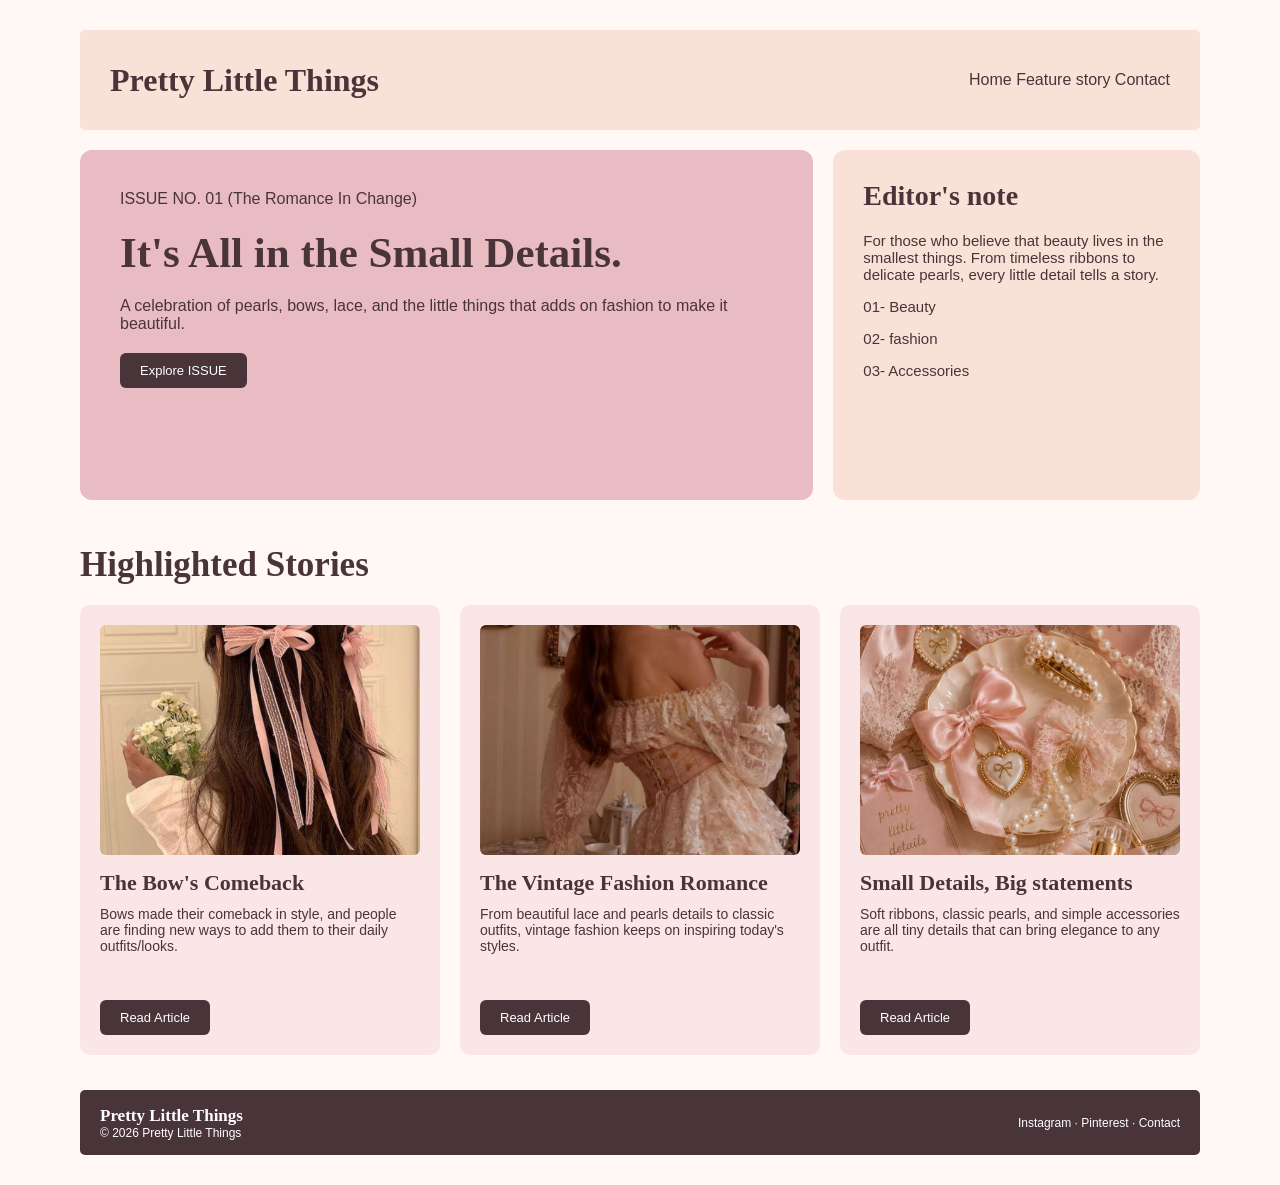
<file: index.html>
<!DOCTYPE html>
<html lang="en">
<head>
    <meta charset="UTF-8">
    <meta name="viewport" content="width=device-width, initial-scale=1.0">
    <title>Pretty Little Things</title>
    <link rel="stylesheet" href="css/style.css">
</head>
<body>
    <header class="site-header">
        <h2>Pretty Little Things</h2>

        <nav> 
            <a href="index.html">Home</a>
            <a href="detail.html">Feature story</a>
            <a href="#contact">Contact</a>
        </nav>
    </header>

    <main>
        <section class="hero-grid">
            <div class="hero">
                <p>ISSUE NO. 01 (The Romance In Change)</p>
                <h1>It's All in the Small Details.</h1>
                <p>A celebration of pearls, bows, lace, 
                    and the little things that adds on 
                    fashion to make it beautiful.</p>
                <a href="#stories" class="button">Explore ISSUE</a>
            </div>
            <aside class="editors-note">
                <h2>Editor's note</h2>
                <p>For those who believe that beauty 
                    lives in the smallest things. 
                    From timeless ribbons to delicate 
                    pearls, every little detail tells a 
                    story.</p>
                    <p>01- Beauty</p>
                    <p>02- fashion</p>
                    <p>03- Accessories</p>
            </aside>
        </section>
        <section class="stories" id="stories">
            <h2>Highlighted Stories</h2>
            <div class="cards-gallery">
                <article class="card">
                    <img src="assets/bow.jpg" alt="Pink now in hair">
                    <h3>The Bow's Comeback</h3>
                    <p>Bows made their comeback in style,
                        and people are finding new 
                        ways to add them to their daily 
                        outfits/looks.</p>
                    <a href="detail.html" class="button">Read Article</a>

                </article>
                <article class="card">
                    <img src="assets/vintage.jpg" alt="vintage fashion">
                    <h3>The Vintage Fashion Romance</h3>
                    <p>From beautiful lace and pearls 
                        details to classic outfits, 
                        vintage fashion keeps on inspiring 
                        today's styles.</p>
                    <a href="detail.html" class="button">Read Article</a>
                </article>
                <article class="card">
                    <img src="assets/accessories.jpg" alt="Pearls and accessories">
                    <h3>Small Details, Big statements</h3>
                    <p>Soft ribbons, classic pearls, 
                        and simple accessories are all 
                        tiny details that can bring elegance 
                        to any outfit.</p>
                    <a href="detail.html" class="button">Read Article</a>
                </article>
            </div>
        </section>

    </main>
    <footer class="site-footer" id="contact">
    <div>
      <h3>Pretty Little Things</h3>
      <p>© 2026 Pretty Little Things</p>
    </div>

    <p>Instagram · Pinterest · Contact</p>
  </footer>
</body>
</html>
</file>
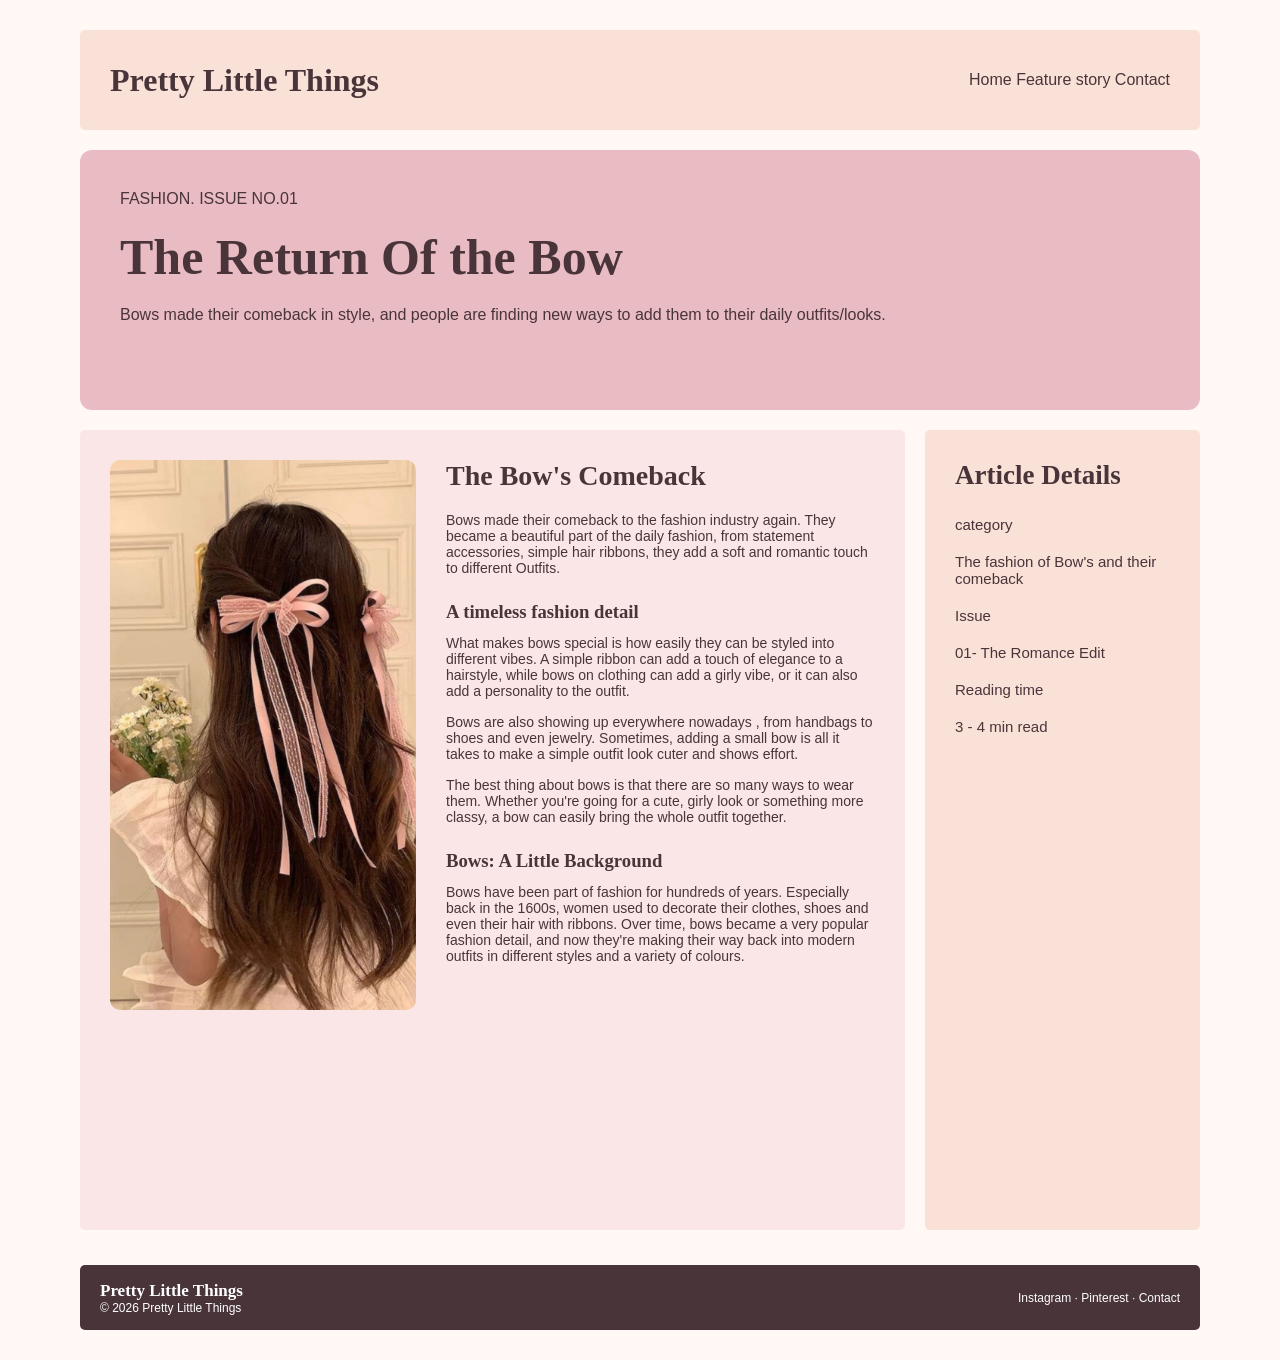
<file: detail.html>
<!DOCTYPE html>
<html lang="en">
<head>
    <meta charset="UTF-8">
    <meta name="viewport" content="width=device-width, initial-scale=1.0">
    <title>The Return Of the Bow</title>
    <link rel="stylesheet" href="css/style.css">
</head>
<body>
    <header class="site-header">
        <h2>Pretty Little Things</h2>

        <nav> 
            <a href="index.html">Home</a>
            <a href="detail.html">Feature story</a>
            <a href="#contact">Contact</a>
        </nav>
    </header>
    <main class="Detail-layout">
        <section class="detail-hero">
            <p>FASHION. ISSUE NO.01</p>
            <h1>The Return Of the Bow</h1>
            <p>Bows made their comeback in style, 
                and people are finding new ways to add 
                them to their daily outfits/looks.</p>

        </section>
        <section class="content-grid">
            <article class="article-body">
                <img src="assets/bow.jpg" alt="Pink bow in hair">
                <div class="article-text">
                    <h2>The Bow's Comeback</h2>
                    <p>Bows made their comeback to the
                        fashion industry again. They became 
                        a beautiful part of the daily fashion, from 
                        statement accessories, simple hair ribbons, 
                        they add a soft and romantic touch to different
                        Outfits.</p>
                     <h3>A timeless fashion detail</h3>  
                     <p>What makes bows special is how easily they can
                        be styled into different vibes. A simple ribbon can
                        add a touch of elegance to a hairstyle, while bows
                        on clothing can add a girly vibe, or it can also add
                        a personality to the outfit.</p> 
                    <p>Bows are also showing up everywhere nowadays , from handbags 
                        to shoes and even jewelry. Sometimes, adding a small bow 
                        is all it takes to make a simple outfit look cuter 
                        and shows effort. </p>
                    <p>The best thing about bows is that there are so 
                        many ways to wear them. Whether you're going for 
                        a cute, girly look or something more classy, a bow can 
                        easily bring the whole outfit together.</p>
                        <h3>Bows: A Little Background</h3>
                    <p>Bows have been part of fashion for hundreds of 
                        years. Especially back in the 1600s, women used to 
                        decorate their clothes, shoes and even their hair 
                        with ribbons. Over time, bows became a very popular 
                        fashion detail, and now they're making their way back into modern 
                        outfits in different styles and a variety of colours.</p>
                </div>
            </article>
            <aside class="article-sidebar">
                <h2>Article Details</h2>
                 <p>category</p>
                 <p>The fashion of Bow's and their comeback</p>
                 <p>Issue</p>
                 <p>01- The Romance Edit</p>
                 <p>Reading time</p>
                 <p>3 - 4 min read</p>
            </aside>
        </section>
    </main>
    <footer class="site-footer" id="contact">
    <div>
      <h3>Pretty Little Things</h3>
      <p>© 2026 Pretty Little Things</p>
    </div>

    <p>Instagram · Pinterest · Contact</p>
  </footer>
</body>
</html>
</file>
<file: css/style.css>
*{
    margin: 0;
    padding: 0;
    box-sizing: border-box;
}
body{
    background-color:#FFF8F5 ;
    color: #49343A;
    font-family: arial,sans-serif;
    max-width: 1440px;
    margin: auto;
    padding: 30px 80px;
}
h1,h2, h3{
    font-family: georgia, serif;
}
a{
    color: #49343A;
    text-decoration: none;
}
.site-header{
  background-color: #FAE1D7;
  height: 100px;
  padding: 30px;
  margin-bottom: 20px;
  border-radius: 5px;

  display: flex;
  justify-content: space-between;
  align-items: center;
}
.site-header h2{
    font-size: 32px;
}
.desktop-nav{
    display: flex;
    gap: 20px;
}
.mobile-menu{
    display: none;
}
.button {
  display: inline-block;
  background-color: #49343A;
  color: white;
  padding: 10px 20px;
  border-radius: 6px;
  font-size: 13px;
}
.hero-grid{
    display: grid;
    grid-template-columns: 2fr 1fr;
    gap: 20px;
}
.hero{
    background-color: #E9BCC3;
    min-height: 350px;
    padding: 40px;
    border-radius: 12px;
}
.hero h1{
    font-size: 43px;
    margin: 20px 0;
}
.hero p{
    margin-bottom: 20px;
}
.her0 .button{
    border-radius: 25px;
}
.editors-note{
  background-color: #FAE1D7;
  padding: 30px;
  border-radius: 12px;
}
.editors-note h2{
    font-size: 28px;
    margin-bottom: 20px;
}
.editors-note p {
  font-size: 15px;
  margin-bottom: 15px;
}
.stories {
  margin-top: 45px;
}

.stories h2 {
  font-size: 35px;
  margin-bottom: 20px;
}
.cards-gallery {
  display: grid;
  grid-template-columns: 1fr 1fr 1fr;
  gap: 20px;

}
.card {
  background-color: #FAE6E6;
  padding: 20px;
  min-height: 450px;
  border-radius: 10px;

  display: flex;
  flex-direction: column;
}

.card img {
  width: 100%;
  height: 230px;
  object-fit: cover;
  border-radius: 6px;
  margin-bottom: 15px;
}

.card h3 {
  font-size: 22px;
  margin-bottom: 10px;
}

.card p {
  font-size: 14px;
  margin-bottom: 15px;
}

.card .button {
  margin-top: auto;
  align-self: flex-start;
}
.detail-hero {
  background-color: #E9BCC3;
  min-height: 260px;
  padding: 40px;
  margin-bottom: 20px;
  border-radius: 12px;
}

.detail-hero h1 {
  font-size: 50px;
  margin: 20px 0;
}
.content-grid {
  display: grid;
  grid-template-columns: 3fr 1fr;
  gap: 20px;
}
.article-body {
  background-color: #FAE6E6;
  min-height: 800px;
  height: auto;
  padding: 30px;
  border-radius: 5px;

  display: flex;
  gap: 30px;
}

.article-body img {
  width: 40%;
  height: 550px;
  object-fit: cover;
  border-radius: 10px;
}

.article-text {
  width: 60%;
}

.article-text h2 {
  font-size: 28px;
  margin-bottom: 20px;
}

.article-text h3 {
  margin-top: 25px;
  margin-bottom: 12px;
}

.article-text p {
  font-size: 14px;
  margin-bottom: 15px;
}
.article-sidebar {
  background-color: #FAE1D7;
  padding: 30px;
  min-height: 420px;
  border-radius: 5px;
}

.article-sidebar h2 {
  font-size: 27px;
  margin-bottom: 25px;
}

.article-sidebar p {
  margin-bottom: 20px;
  font-size: 15px;
}
.site-footer {
  background-color: #49343A;
  color: white;
  min-height: 65px;
  padding: 15px 20px;
  margin-top: 35px;
  border-radius: 5px;

  display: flex;
  justify-content: space-between;
  align-items: center;
}

.site-footer h3 {
  font-size: 17px;
}

.site-footer p {
  font-size: 12px;
}
@media (max-width: 767px) {

  body {
    padding: 20px;
  }
.site-header {
    height: 80px;
    padding: 15px 12px;
    margin-bottom: 20px;
  }

  .site-header h2 {
    font-size: 19px;
  }

  .desktop-nav {
    display: none;
  }

  .mobile-menu {
    display: block;
  }

  .mobile-menu summary {
    cursor: pointer;
    font-size: 15px;
  }

  .mobile-menu nav {
    background-color: #FAE1D7;
    padding: 10px;
    border: 1px solid #49343A;

    display: flex;
    flex-direction: column;
    gap: 10px;
  }
   .hero-grid {
    grid-template-columns: 1fr;
    gap: 20px;
  }

  .hero {
    min-height: 290px;
    padding: 25px 20px;
  }

  .hero h1 {
    font-size: 30px;
  }

  .hero p {
    font-size: 14px;
  }
  .editors-note {
    min-height: 210px;
    padding: 20px;
  }

  .editors-note h2 {
    font-size: 25px;
    margin-bottom: 10px;
  }

  .editors-note p {
    font-size: 13px;
    margin-bottom: 10px;
  }
  .stories {
    margin-top: 30px;
  }

  .stories h2 {
    font-size: 27px;
  }

  .cards-gallery {
    grid-template-columns: 1fr;
  }

  .card {
    min-height: 300px;
    padding: 15px;
  }

  .card img {
    height: 150px;
  }
.detail-hero {
    min-height: 270px;
    padding: 25px 20px;
    margin-bottom: 20px;
  }

  .detail-hero h1 {
    font-size: 32px;
  }

  .detail-hero p {
    font-size: 14px;
  }
  .content-grid {
    grid-template-columns: 1fr;
  }
.article-sidebar {
    grid-row: 1;
    min-height: 270px;
    padding: 20px;
  }

  .article-sidebar h2 {
    font-size: 25px;
    margin-bottom: 15px;
  }

  .article-sidebar p {
    margin-bottom: 12px;
    font-size: 14px;
  }
.article-body {
    min-height: 1020px;
    height: auto;
    padding: 25px;
    flex-direction: column;
  }

  .article-body img {
    width: 100%;
    height: auto;
  }

  .article-text {
    width: 100%;
  }

  .article-text h2 {
    font-size: 25px;
  }

  .article-text p {
    font-size: 14px;
  }
  .site-footer {
    min-height: 100px;
    padding: 15px;
    margin-top: 20px;

    flex-direction: column;
    align-items: flex-start;
    justify-content: center;
    gap: 10px;
  }

}
</file>
